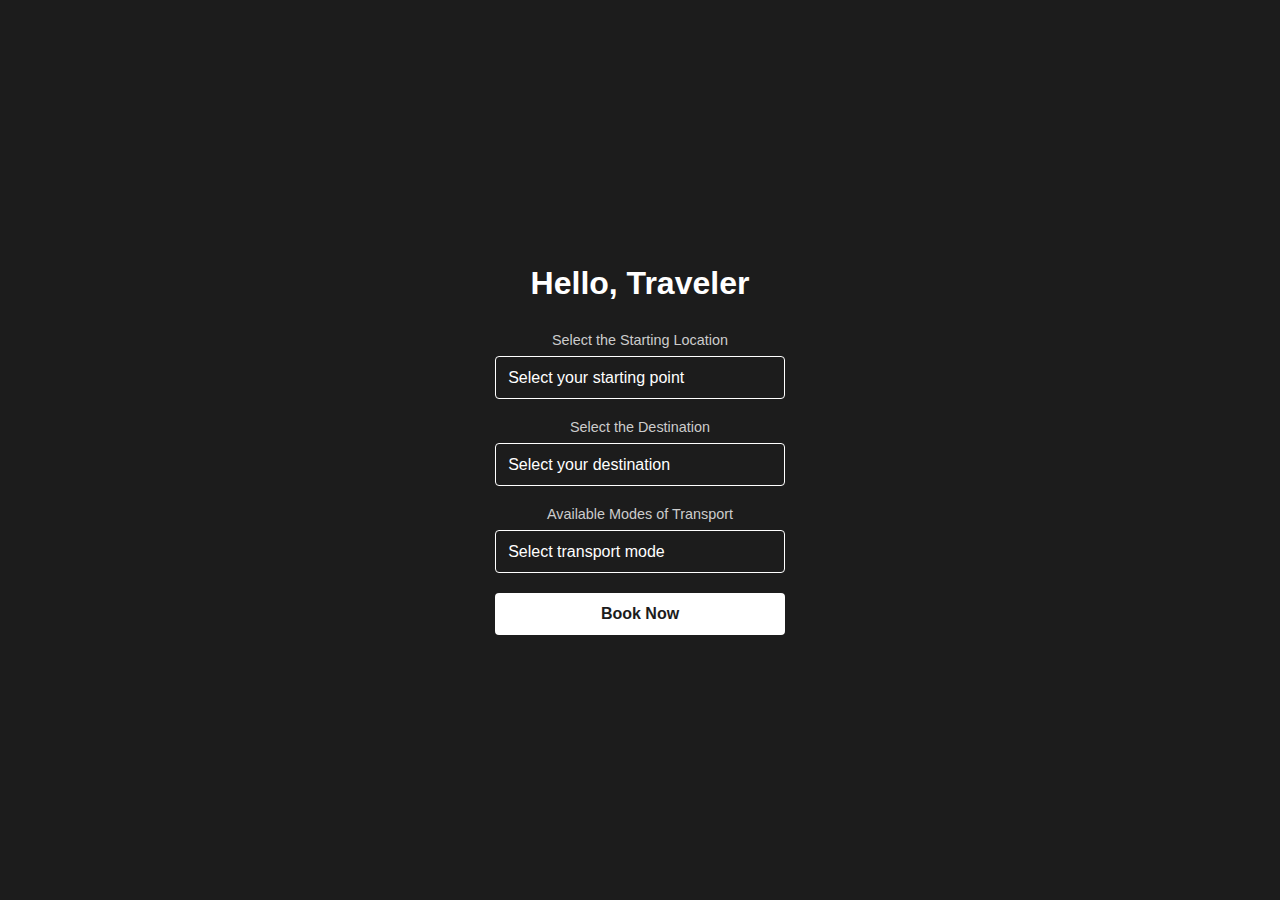
<file: PROJECT2/booking.html>
<!DOCTYPE html>
<html lang="en">
<head>
    <meta charset="UTF-8">
    <meta name="viewport" content="width=device-width, initial-scale=1.0">
    <title>Travelify Booking</title>
    <link rel="stylesheet" href="booking.css">
</head>
<body>

    <!-- Booking Section -->
    <section class="booking-portal">
        <h2>Hello, Traveler</h2>
        <form>
            <label for="start-location">Select the Starting Location</label>
<select id="start-location">
    <option value="" disabled selected>Select your starting point</option>
    <option value="newyork">New York</option>
    <option value="losangeles">Los Angeles</option>
    <!-- Add more options as needed -->
</select>

<label for="destination">Select the Destination</label>
<select id="destination">
    <option value="" disabled selected>Select your destination</option>
    <option value="paris">Paris</option>
    <option value="tokyo">Tokyo</option>
    <!-- Add more options as needed -->
</select>

<label for="transport">Available Modes of Transport</label>
<select id="transport">
    <option value="" disabled selected>Select transport mode</option>
    <option value="airplane">Airplane</option>
    <option value="train">Train</option>
    <option value="bus">Bus</option>
    <!-- Add more options as needed -->
</select>


            <button type="submit">Book Now</button>
        </form>
    </section>

</body>
</html>
</file>
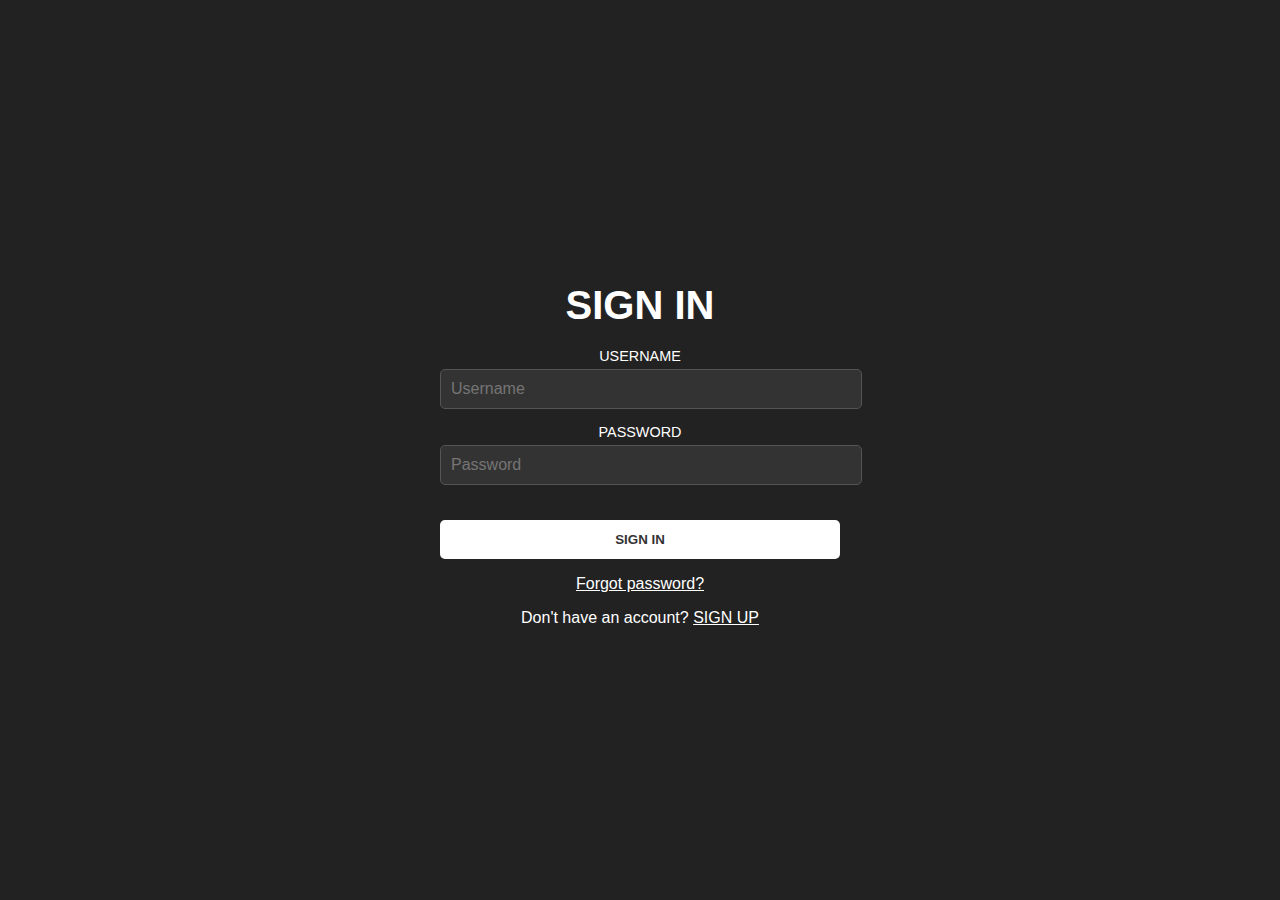
<file: PROJECT2/sign-in.html>
<!DOCTYPE html>
<html lang="en">
<head>
    <meta charset="UTF-8">
    <meta name="viewport" content="width=device-width, initial-scale=1.0">
    <title>Sign In</title>
    <link rel="stylesheet" href="sign-in.css">
</head>
<body>
    <div class="sign-in-container">
        <h1>SIGN IN</h1>
        <form>
            <div class="input-group">
                <label><i class="fas fa-user"></i> USERNAME</label>
                <input type="text" placeholder="Username">
            </div>
            <div class="input-group">
                <label><i class="fas fa-lock"></i> PASSWORD</label>
                <input type="password" placeholder="Password">
            </div>
            <button type="submit" class="sign-in-btn">SIGN IN</button>
        </form>
        <p><a href="#">Forgot password?</a></p>
        <p>Don't have an account? <a href="sign-up.html">SIGN UP</a></p>
    </div>
</body>
</html>
</file>
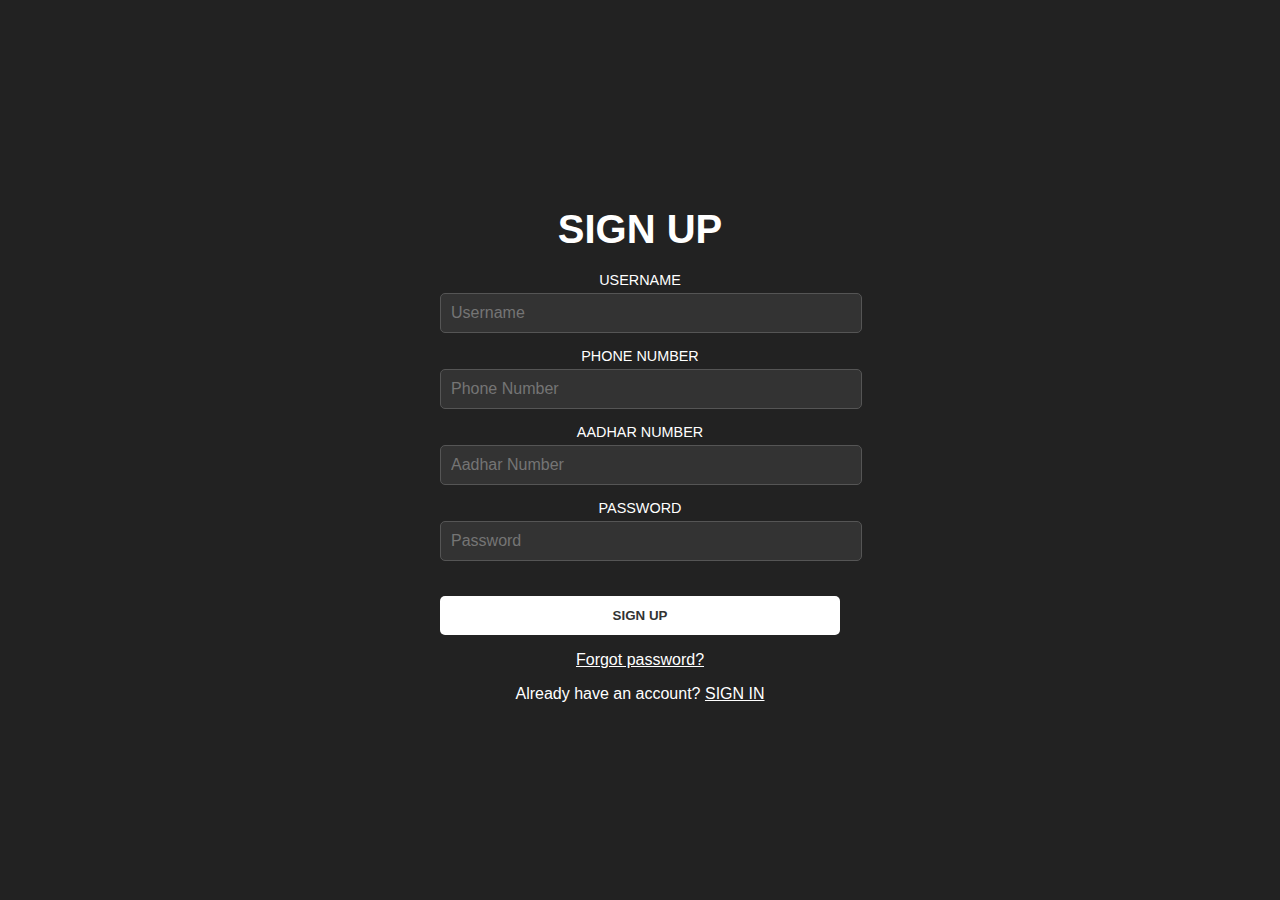
<file: PROJECT2/sign-up.html>
<!DOCTYPE html>
<html lang="en">
<head>
    <meta charset="UTF-8">
    <meta name="viewport" content="width=device-width, initial-scale=1.0">
    <title>Sign Up</title>
    <link rel="stylesheet" href="sign-up.css">
</head>
<body>
    <div class="sign-up-container">
        <h1>SIGN UP</h1>
        <form>
            <div class="input-group">
                <label><i class="fas fa-user"></i> USERNAME</label>
                <input type="text" placeholder="Username">
            </div>
            <div class="input-group">
                <label><i class="fas fa-phone"></i> PHONE NUMBER</label>
                <input type="tel" placeholder="Phone Number">
            </div>
            <div class="input-group">
                <label><i class="fas fa-id-card"></i> AADHAR NUMBER</label>
                <input type="text" placeholder="Aadhar Number">
            </div>
            <div class="input-group">
                <label><i class="fas fa-lock"></i> PASSWORD</label>
                <input type="password" placeholder="Password">
            </div>
            <button type="submit" class="sign-up-btn">SIGN UP</button>
        </form>
        <p><a href="#">Forgot password?</a></p>
        <p>Already have an account? <a href="sign-in.html">SIGN IN</a></p>
    </div>
</body>
</html>
</file>
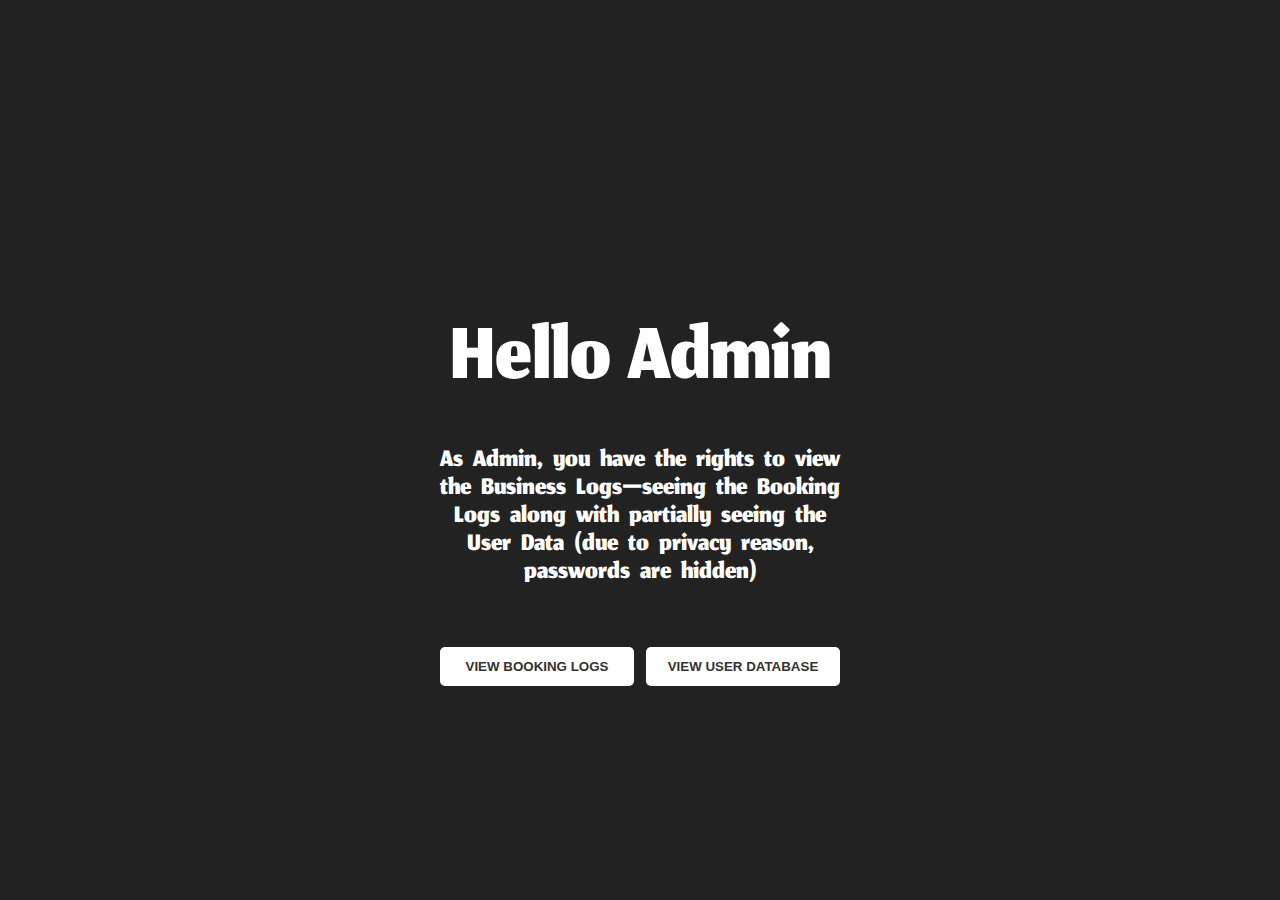
<file: TransportSystemFiles/admin-dashboard.html>
<!DOCTYPE html>
<html lang="en">
<head>
    <meta charset="UTF-8">
    <meta name="viewport" content="width=device-width, initial-scale=1.0">
    <title>Admin Dashboard</title>
    <link rel="stylesheet" href="admin-dashboard.css">
    <style>
        @import url('https://fonts.googleapis.com/css2?family=Jomhuria&display=swap');
    </style>
</head>
<body>
    <div class="admin-container">
        <h1>Hello Admin</h1>
        <p>As Admin, you have the rights to view the Business Logs—seeing the Booking Logs along with partially seeing the User Data (due to privacy reason, passwords are hidden)</p>
        <div class="button-group">
            <button id="bookingLogs" class="admin-btn">VIEW BOOKING LOGS</button>
            <button id="userDatabase" class="admin-btn">VIEW USER DATABASE</button>
        </div>
    </div>
    <script src="admin-dashboard.js"></script>
</body>
</html>
</file>
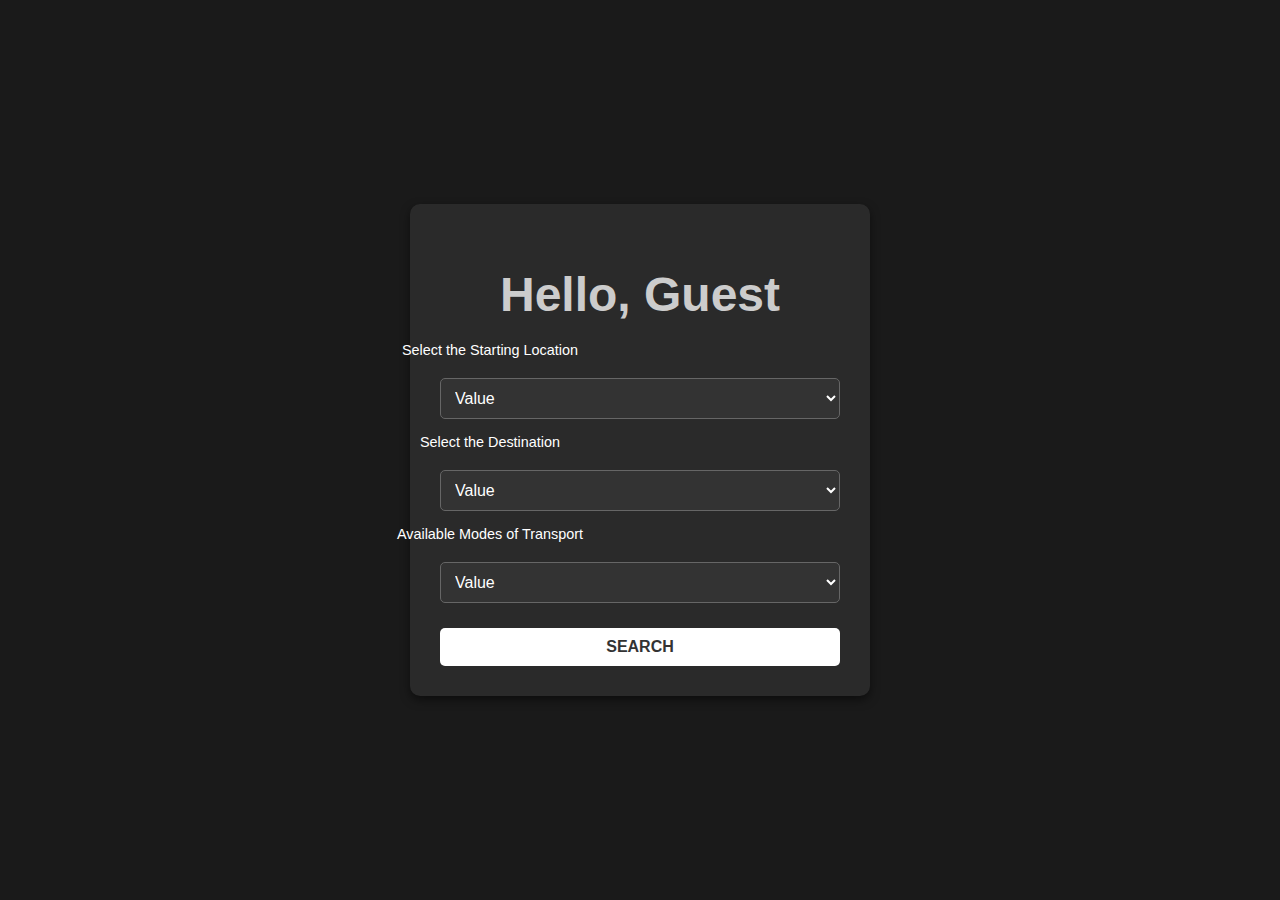
<file: TransportSystemFiles/booking.html>
<!DOCTYPE html>
<html lang="en">
<head>
    <meta charset="UTF-8">
    <meta name="viewport" content="width=device-width, initial-scale=1.0">
    <title>Travel Booking</title>
    <link rel="stylesheet" href="booking.css">
    <style>
        .hidden {
            display: none;
        }
    </style>
</head>
<body>
    <section class="booking-form">
        <h1>Hello, <span id="userName"></span></h1>

        <!-- Travel form -->
        <form id="travel-form">
            <label for="start-location">Select the Starting Location</label>
            <select id="start-location" name="startLocation" required>
                <option value="" disabled selected>Value</option>
                <option value="MUMBAI">MUMBAI</option>
                <option value="DELHI">DELHI</option>
                <option value="MADURAI">MADURAI</option>
                <option value="PUNE">PUNE</option>
                <option value="BANGALORE">BANGALORE</option>
                <option value="HYDERABAD">HYDERABAD</option>
                <option value="CHENNAI">CHENNAI</option>
                <option value="KOLKATA">KOLKATA</option>
                <option value="JAIPUR">JAIPUR</option>
            </select>

            <label for="destination">Select the Destination</label>
            <select id="destination" name="destination" required>
                <option value="" disabled selected>Value</option>
                <option value="PUNE">PUNE</option>
                <option value="JAIPUR">JAIPUR</option>
                <option value="COIMBATORE">COIMBATORE</option>
                <option value="DELHI">DELHI</option>
                <option value="NAGPUR">NAGPUR</option>
                <option value="INDORE">INDORE</option>
                <option value="CHENNAI">CHENNAI</option>
                <option value="VIJAYAWADA">VIJAYAWADA</option>
                <option value="GOA">GOA</option>
                <option value="BANGALORE">BANGALORE</option>
                <option value="RANCHI">RANCHI</option>
                <option value="PATNA">PATNA</option>
                <option value="VARANASI">VARANASI</option>
                <option value="AMRITSAR">AMRITSAR</option>
                <option value="JAMMU">JAMMU</option>
                <option value="SILCHAR">SILCHAR</option>
            </select>

            <label for="transport">Available Modes of Transport</label>
            <select id="transport" name="transport" required>
                <option value="" disabled selected>Value</option>
                <option value="PLANE">AIRPLANE</option>
                <option value="TRAIN">TRAIN</option>
                <option value="BUS">BUS</option>
                <option value="CAB">CAB</option>
            </select>

            <button type="submit" id="search-button">SEARCH</button>
        </form>

        <!-- Booking section -->
        <div id="booking-section" class="hidden">
            <br>
            <h1>Book Your Tickets</h1>
            <form id="booking-form">
                <label for="num-tickets">Number of Tickets</label>
                <input type="number" id="num-tickets" name="numTickets" value="1" required>

                <label for="travel-type">Travel Type</label>
                <input type="text" id="travel-type" name="travelType" required placeholder="Enter Travel Type">

                <label for="travel-mode">Travel Mode</label>
                <input type="text" id="travel-mode" name="travelMode" required placeholder="Enter Travel Mode">

                <button type="submit">Book Now</button>
            </form>
        </div>
    </section>

    <script>
        // Get the user's name from localStorage and display it
        const userName = localStorage.getItem('userName');
        document.getElementById('userName').innerText = userName || "Guest";

        // Handle transport selection and fetch travel modes
        document.getElementById('transport').addEventListener('change', function () {
            const startLocation = document.getElementById('start-location').value;
            const destination = document.getElementById('destination').value;
            const transport = this.value;

            if (startLocation && destination && transport) {
                const travelModeInput = document.getElementById('travel-mode');
                travelModeInput.value = "Loading..."; // Notify user of loading state

                fetch('booking.php', {
                    method: 'POST',
                    headers: { 'Content-Type': 'application/x-www-form-urlencoded' },
                    body: `action=validateRoute&startLocation=${startLocation}&destination=${destination}&transport=${transport}`
                })
                .then(response => response.json())
                .then(data => {
                    if (data.routeAvailable) {
                        travelModeInput.value = data.travelModes.join(', '); // Show available modes
                    } else {
                        travelModeInput.value = ""; // Clear field on error
                        alert(data.message);
                    }
                })
                .catch(error => {
                    console.error('Error:', error);
                    travelModeInput.value = ""; // Clear field on error
                    alert('Failed to fetch travel modes. Please try again.');
                });
            }
        });

        // Handle form submission for travel form
        document.getElementById('travel-form').addEventListener('submit', function (event) {
            event.preventDefault();
            
            const startLocation = document.getElementById('start-location').value;
            const destination = document.getElementById('destination').value;
            const transport = document.getElementById('transport').value;

            if (startLocation && destination && transport) {
                fetch('booking.php', {
                    method: 'POST',
                    headers: { 'Content-Type': 'application/x-www-form-urlencoded' },
                    body: `action=validateRoute&startLocation=${startLocation}&destination=${destination}&transport=${transport}`
                })
                .then(response => response.json())
                .then(data => {
                    if (data.routeAvailable) {
                        document.getElementById('travel-type').value = "- -";
                        document.getElementById('travel-mode').value = "- -";
                        document.getElementById('booking-section').classList.remove('hidden');
                    } else {
                        alert('Route not available. Please choose a different route.');
                    }
                })
                .catch(error => {
                    console.error('Error:', error);
                    alert('An error occurred while checking the route.');
                });
            } else {
                alert('Please fill in all fields.');
            }
        });

        // Handle booking form submission
        document.getElementById('booking-form').addEventListener('submit', async function (event) {
            event.preventDefault();

            const userAadhar = localStorage.getItem('userAadhar');
            const numTickets = document.getElementById('num-tickets').value;
            const travelType = document.getElementById('travel-type').value;
            const travelMode = document.getElementById('travel-mode').value;

            if (!userAadhar) {
                alert("User Aadhar is not set. Please log in.");
                return;
            }

            const formData = new URLSearchParams();
            formData.append("action", "bookTickets");
            formData.append("userAadhar", userAadhar);
            formData.append("numTickets", numTickets);
            formData.append("travelType", travelType);
            formData.append("travelMode", travelMode);

            try {
                const response = await fetch('handleBooking.php', {
                    method: 'POST',
                    headers: {
                        'Content-Type': 'application/x-www-form-urlencoded',
                    },
                    body: formData,
                });

                const result = await response.json();
                if (result.status === "success") {
                    alert(`Booking successful! Total Fare: ₹${result.totalFare}`);
                } else {
                    alert("Error: " + (result.error || result.message));
                }
            } catch (error) {
                console.error("Error submitting booking:", error);
                alert("An unexpected error occurred.");
            }
        });
    </script>
</body>
</html>
</file>
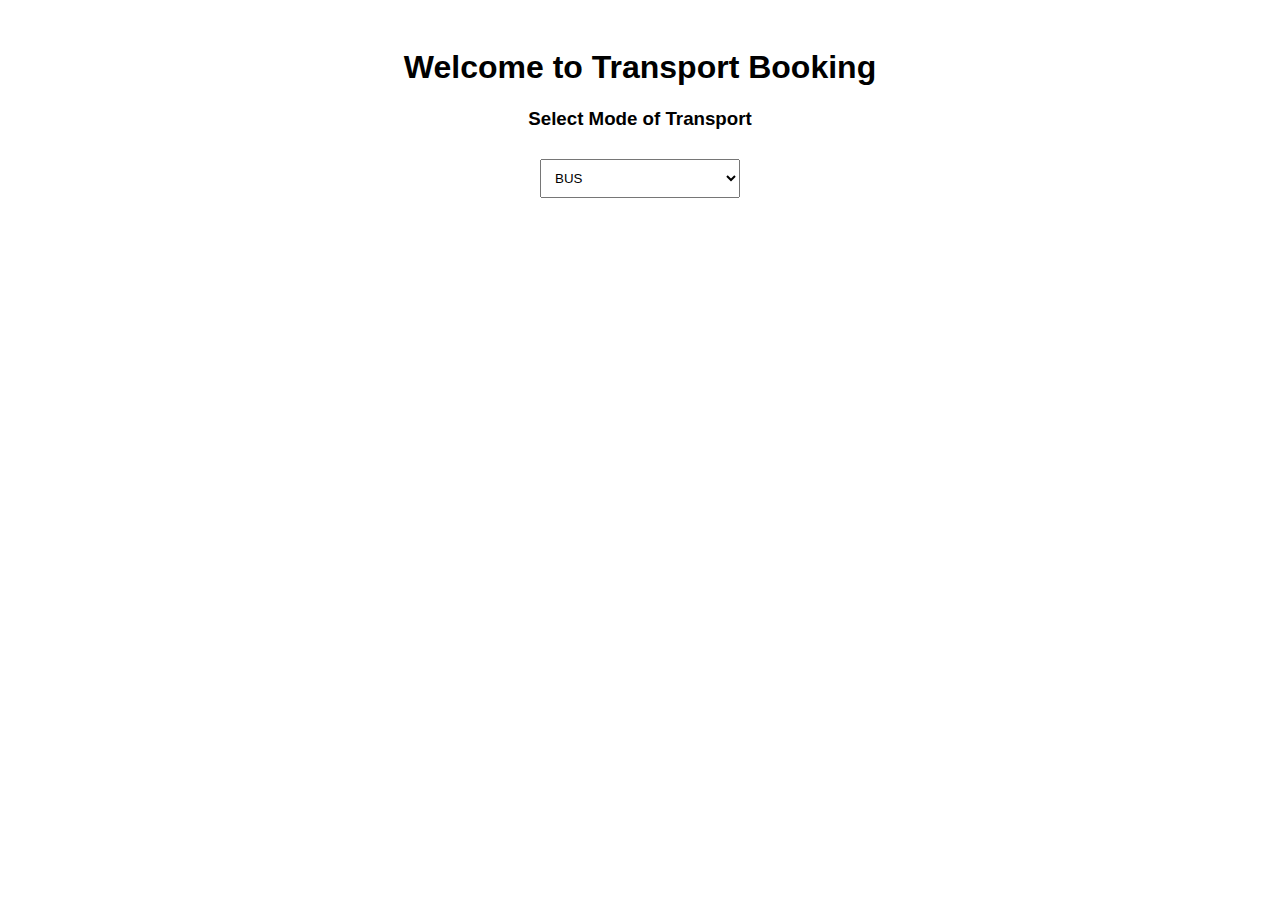
<file: TransportSystemFiles/bookingLog.html>
<!DOCTYPE html>
<html lang="en">
<head>
  <meta charset="UTF-8">
  <meta name="viewport" content="width=device-width, initial-scale=1.0">
  <title>Transport Booking</title>
  <link rel="stylesheet" href="bookingLog.css">
</head>
<body>
  <h1>Welcome to Transport Booking</h1>
  <div>
    <h3>Select Mode of Transport</h3>
    <select id="modeSelect" onchange="fetchRoutes()">
      <option value="BUS">BUS</option>
      <option value="CAB">CAB</option>
      <option value="TRAIN">TRAIN</option>
      <option value="PLANE">PLANE</option>
    </select>
  </div>

  <div id="routesContainer"></div>

  <div id="bookingForm" style="display: none;">
    <h3>Book Your Trip</h3>
    <form onsubmit="bookTrip(event)">
      <input type="text" id="userAadhar" placeholder="Enter Aadhar" required>
      <input type="number" id="ticketsBooked" placeholder="Number of Tickets" required>
      <button type="submit">Book Now</button>
    </form>
  </div>

  <script src="bookingLog.js"></script>
</body>
</html>
</file>
<file: PROJECT2/sign-in.css>
body {
    background-color: #222;
    color: #fff;
    font-family: Arial, sans-serif;
    display: flex;
    justify-content: center;
    align-items: center;
    height: 100vh;
    margin: 0;
}

.sign-in-container {
    width: 100%;
    max-width: 400px;
    text-align: center;
}

h1 {
    font-size: 2.5rem;
    margin-bottom: 20px;
}

.input-group {
    margin-bottom: 15px;
}

label {
    display: block;
    margin-bottom: 5px;
    font-size: 0.9rem;
}

input {
    width: 100%;
    padding: 10px;
    font-size: 1rem;
    border: 1px solid #555;
    border-radius: 5px;
    background-color: #333;
    color: #fff;
}

.sign-in-btn {
    width: 100%;
    padding: 12px;
    background-color: #fff;
    color: #333;
    border: none;
    border-radius: 5px;
    font-weight: bold;
    cursor: pointer;
    margin-top: 20px;
    transition: background-color 0.3s;
}

.sign-in-btn:hover {
    background-color: #ddd;
}

a {
    color: #fff;
    text-decoration: underline;
}
</file>
<file: PROJECT2/sign-up.css>
body {
    background-color: #222;
    color: #fff;
    font-family: Arial, sans-serif;
    display: flex;
    justify-content: center;
    align-items: center;
    height: 100vh;
    margin: 0;
}

.sign-up-container {
    width: 100%;
    max-width: 400px;
    text-align: center;
}

h1 {
    font-size: 2.5rem;
    margin-bottom: 20px;
}

.input-group {
    margin-bottom: 15px;
}

label {
    display: block;
    margin-bottom: 5px;
    font-size: 0.9rem;
}

input {
    width: 100%;
    padding: 10px;
    font-size: 1rem;
    border: 1px solid #555;
    border-radius: 5px;
    background-color: #333;
    color: #fff;
}

.sign-up-btn {
    width: 100%;
    padding: 12px;
    background-color: #fff;
    color: #333;
    border: none;
    border-radius: 5px;
    font-weight: bold;
    cursor: pointer;
    margin-top: 20px;
    transition: background-color 0.3s;
}

.sign-up-btn:hover {
    background-color: #ddd;
}

a {
    color: #fff;
    text-decoration: underline;
}
</file>
<file: TransportSystemFiles/admin-dashboard.css>
/* Styling for the Admin Dashboard */

.jomhuria-regular {
    font-family: "Jomhuria", serif;
    font-weight: 400;
    font-style: normal;
  }

body {
    background-color: #222;
    color: #fff;
    font-family: Arial, sans-serif;
    margin: 0;
    display: flex;
    justify-content: center;
    align-items: center;
    height: 100vh;
}

.admin-container {
    width: 100%;
    max-width: 400px;
    text-align: center;
}

h1 {
    font-size: 4rem;
    margin-bottom: 20px;
    font-family: "Jomhuria", serif;
    font-weight: lighter;
    font-size: 08em;
}

p {
    margin-top: 10px;
    font-family: "Jomhuria", serif;
    font-weight: lighter;
    font-size: 2.5em;
    line-height: 0.7;
    word-spacing: 5px;
}

.button-group {
    display: flex;
    justify-content: space-between;
    gap: 12px;
}

.admin-btn {
    width: 100%;
    padding: 12px;
    background-color: #fff;
    color: #333;
    border: none;
    border-radius: 5px;
    font-weight: bold;
    cursor: pointer;
    margin-top: 20px;
    transition: all 0.3s ease;
}

.admin-btn:hover {
    background-color: #404040;
    color: aquamarine;
    transform: scale(1.1);
}

.admin-btn:active {
    transform: scale(1.05);
}
</file>
<file: TransportSystemFiles/booking.css>
body {
    margin: 0;
    font-family: Arial, sans-serif;
    background-color: #1a1a1a;
    color: #fff;
    display: flex;
    justify-content: center;
    align-items: center;
    height: 100vh;
}

.booking-form {
    text-align: center;
    background-color: #2a2a2a;
    padding: 30px;
    border-radius: 10px;
    box-shadow: 0 4px 10px rgba(0, 0, 0, 0.5);
    width: 100%;
    max-width: 400px;
}

h1 {
    font-size: 3rem;
    margin-bottom: 20px;
    font-weight: bold;
    color: #cccccc;
}

h2 {
    font-size: 2rem;
    margin-top: 20px;
    margin-bottom: 15px;
    font-weight: bold;
    color: #cccccc;
}

form {
    display: flex;
    flex-direction: column;
    gap: 15px;
}

label {
    display: block;
    margin-bottom: 5px;
    font-size: 0.9rem;
    position: relative;
    right: 150px;
}

select, input {
    padding: 10px;
    font-size: 1rem;
    border-radius: 5px;
    border: 1px solid #666;
    background-color: #333;
    color: #fff;
    outline: none;
}

button {
    padding: 10px;
    margin-top: 10px;
    font-size: 1rem;
    font-weight: bold;
    background-color: #fff;
    color: #333;
    border: none;
    border-radius: 5px;
    cursor: pointer;
    text-transform: uppercase;
    transition: all 0.3s ease;
}

button:hover {
    background-color: #404040;
    color: aquamarine;
    transform: scale(1.1);
}

button:active {
    background-color: #003d80;
}

/* New styles for "Book Your Tickets" section */
#booking-section {
    background-color: #2a2a2a;
    padding: 20px;
    border-radius: 10px;
    box-shadow: 0 3px 8px rgba(0, 0, 0, 0.5);
    margin-top: 20px;
}

#booking-section h2 {
    font-size: 1.8rem;
    margin-bottom: 15px;
    color: #cccccc;
}

#booking-section label {
    display: block;
    margin-bottom: 5px;
    font-size: 0.9rem;
    position: relative;
    right: 150px;
}

#booking-section input {
    width: 100%;
    padding: 10px;
    font-size: 1rem;
    border: 1px solid #555;
    border-radius: 5px;
    background-color: #333;
    color: #fff;
}

#booking-section button {
    background-color: #fff;
    color: #333;
    font-size: 1rem;
    font-weight: bold;
    border: none;
    border-radius: 5px;
    padding: 10px;
    cursor: pointer;
    text-transform: uppercase;
    transition: all 0.3s ease;
}

#booking-section button:hover {
    background-color: #404040;
    color: aquamarine;
    transform: scale(1.1);
}

#travel-mode, #travel-type{
    width: 100%;
    padding: 10px;
    font-size: 1rem;
    border: 1px solid #555;
    border-radius: 5px;
    background-color: #333;
    color: #fff;
}
</file>
<file: TransportSystemFiles/bookingLog.css>
body {
  font-family: Arial, sans-serif;
  text-align: center;
  padding: 20px;
}

select, input {
  margin: 10px;
  padding: 10px;
  width: 200px;
}

button {
  padding: 10px 20px;
  background-color: green;
  color: white;
  border: none;
  cursor: pointer;
}

button:hover {
  background-color: darkgreen;
}

#routesContainer {
  margin-top: 20px;
}
</file>
<file: PROJECT2/booking.css>
/* General Reset */
* {
    margin: 0;
    padding: 0;
    box-sizing: border-box;
    font-family: Arial, sans-serif;
}

/* Body Styling */
body {
    background-color: #1c1c1c;
    color: #f5f5f5;
    display: flex;
    justify-content: center;
    align-items: center;
    height: 100vh;
    margin: 0;
}

/* Booking Form Styling */
.booking-portal {
    padding: 20px;
    text-align: center;
    color: #ffffff;
}

/* Heading Styling */
.booking-portal h2 {
    font-size: 2em;
    font-weight: bold;
    margin-bottom: 30px;
    color: #ffffff;
}

/* Form Elements Styling */
.booking-portal form label {
    display: block;
    font-size: 0.9em;
    margin-bottom: 8px;
    color: #cccccc;
}

.booking-portal form select {
    width: 100%;
    padding: 12px;
    margin-bottom: 20px;
    background-color: transparent;
    color: #ffffff;
    border: 1px solid #ffffff;
    border-radius: 4px;
    font-size: 1em;
    outline: none;
    appearance: none;
    transition: border-color 0.3s ease;
}

.booking-portal form select:focus {
    border-color: #888888;
}

/* Button Styling */
.booking-portal form button {
    width: 100%;
    padding: 12px;
    font-size: 1em;
    font-weight: bold;
    color: #1c1c1c;
    background-color: #ffffff;
    border: none;
    border-radius: 4px;
    cursor: pointer;
    transition: background-color 0.3s ease;
}

.booking-portal form button:hover {
    background-color: #cccccc;
}
</file>
